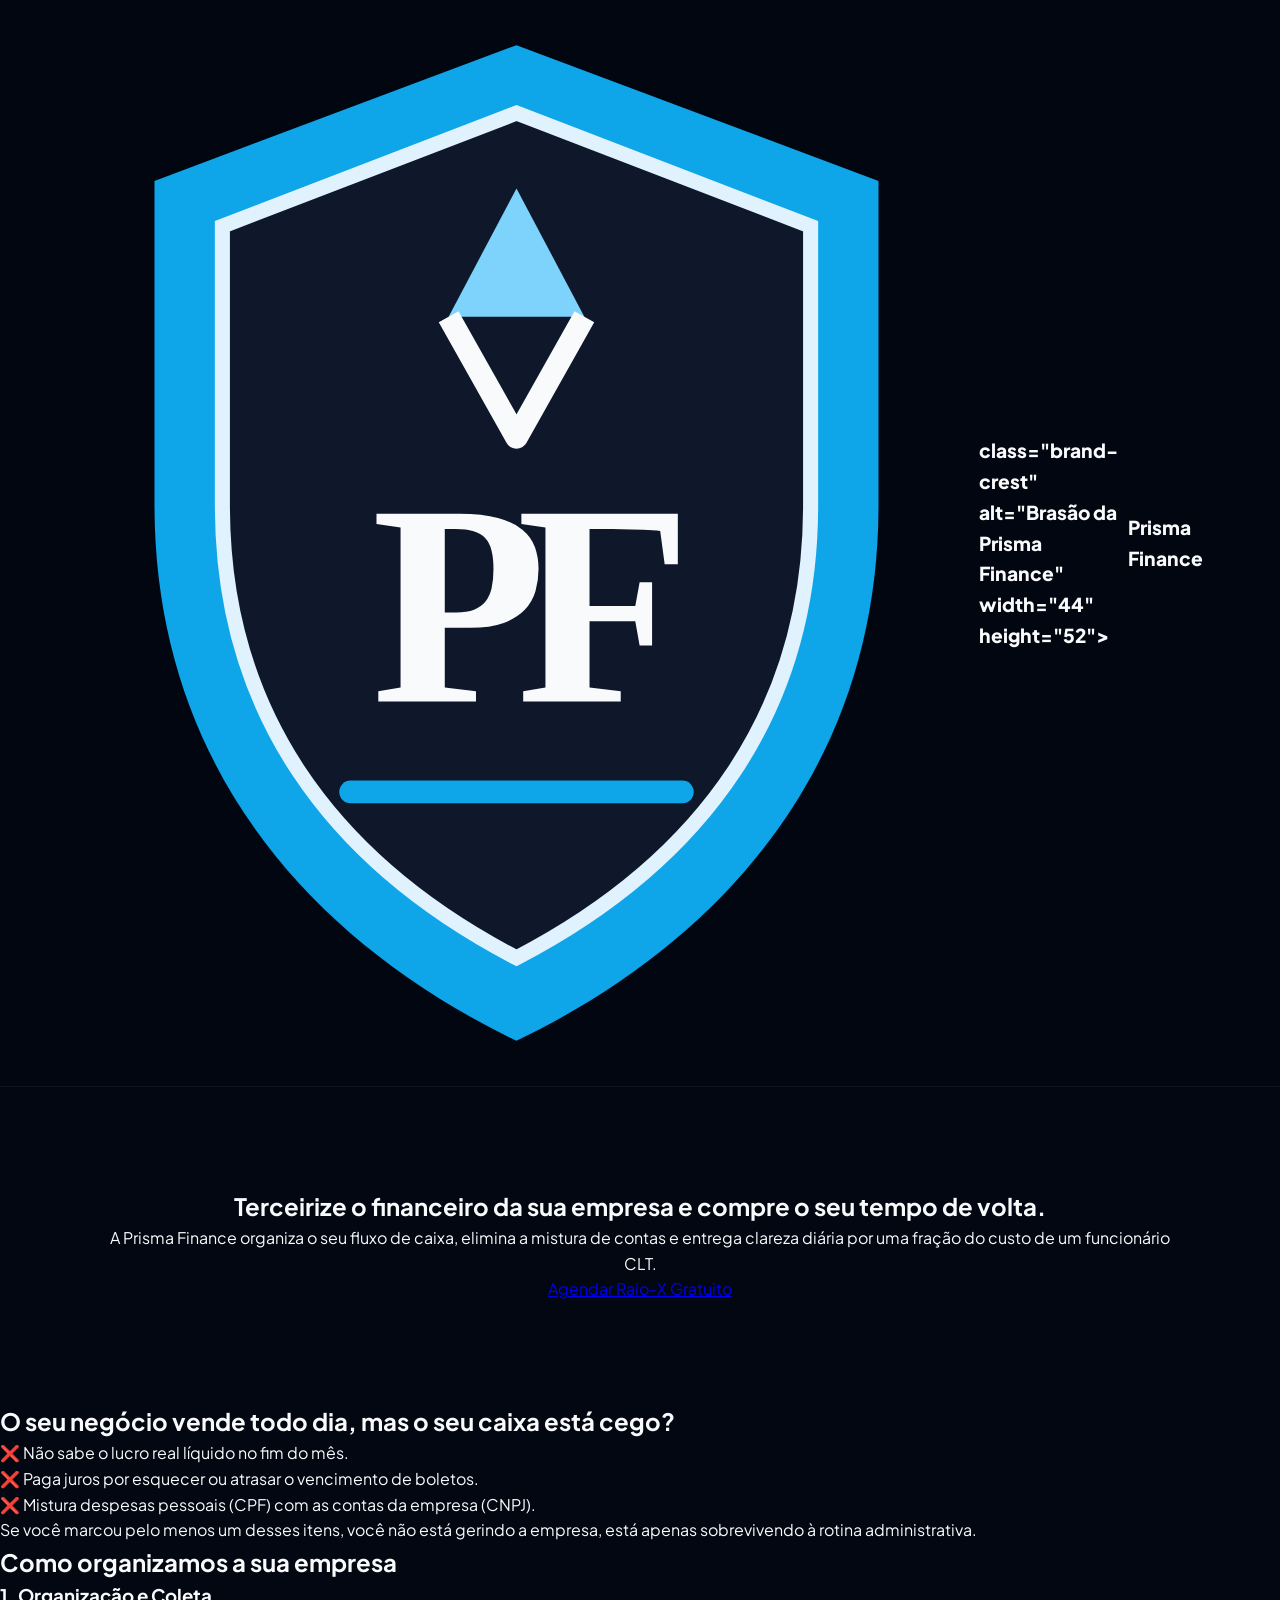
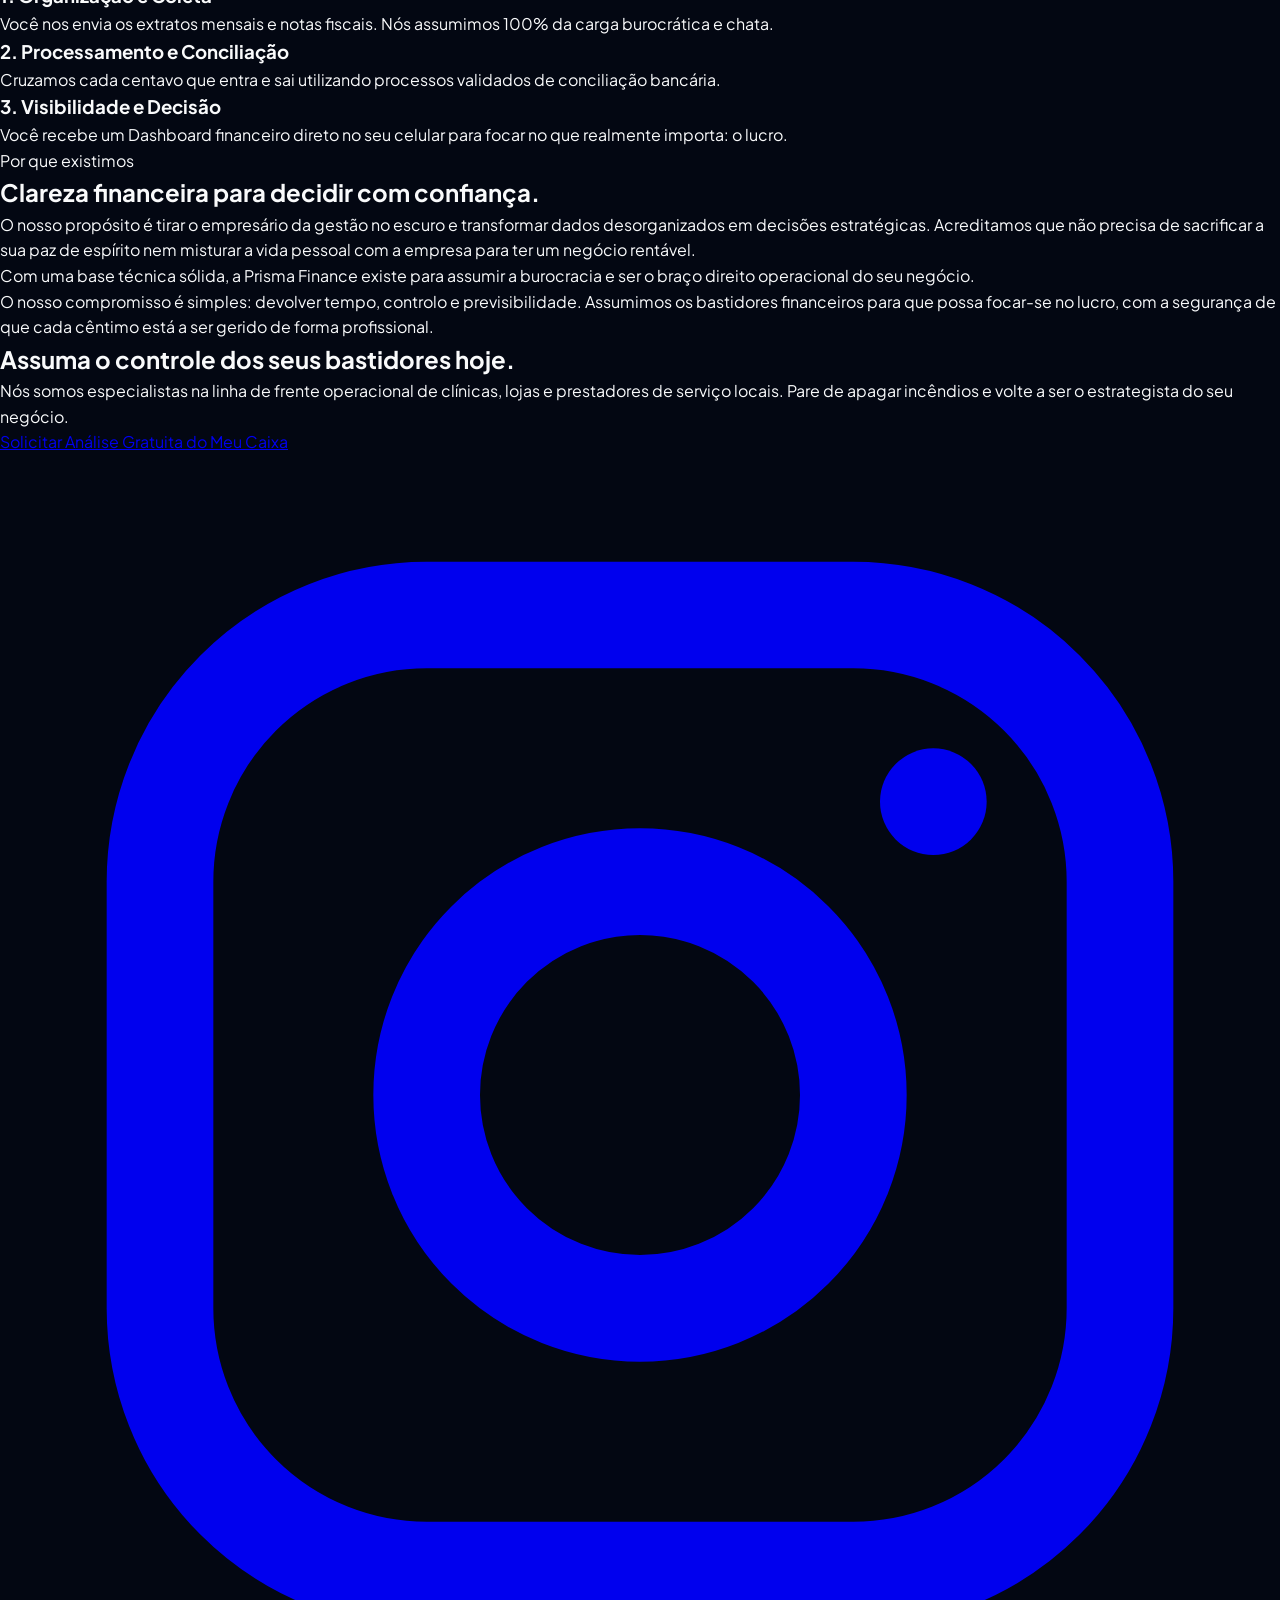
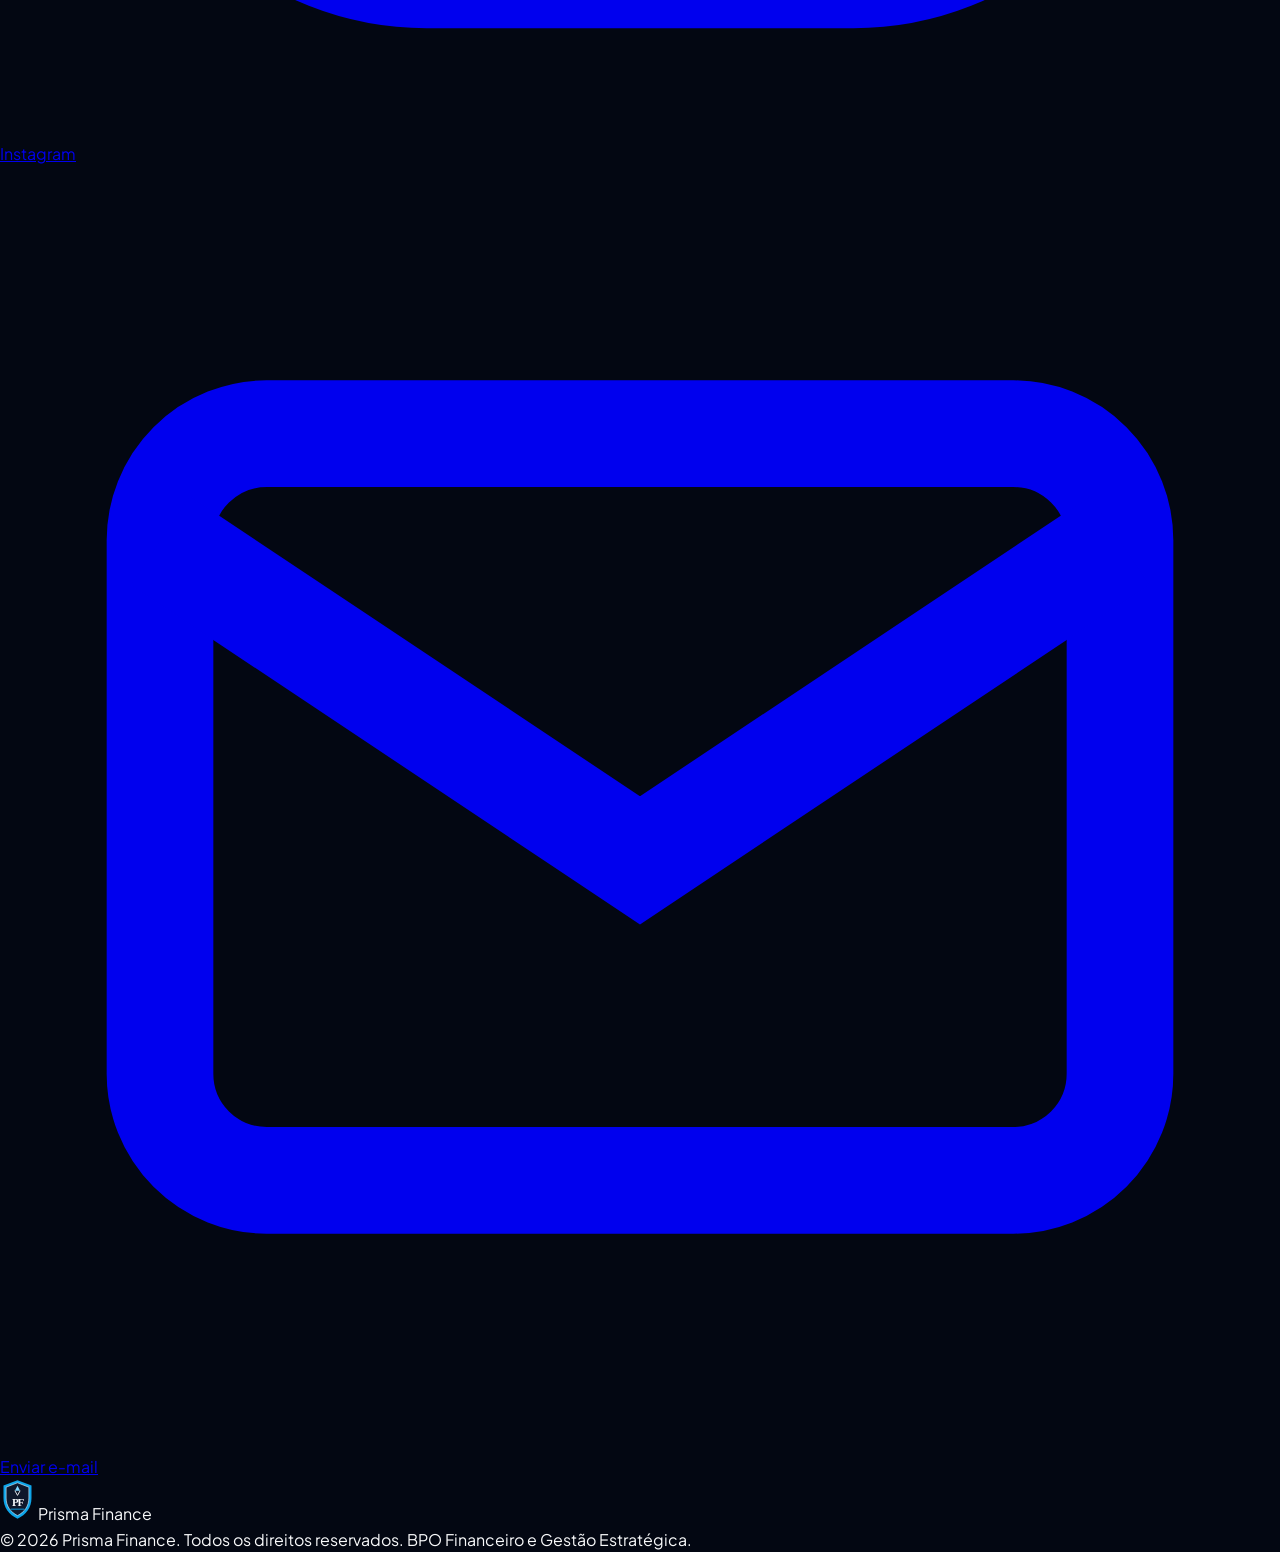
<file: index0.html>
<!DOCTYPE html>
<html lang="pt-BR">
<head>
    <link rel="stylesheet" href="css/style.css">
    <meta charset="UTF-8">
    <meta name="viewport" content="width=device-width, initial-scale=1.0">
    <title>Prisma Finance | BPO Financeiro</title>
    <link href="https://fonts.googleapis.com/css2?family=Inter:wght@300;400;600;800&display=swap" rel="stylesheet">

</head>
<body>

    <!-- Cabeçalho -->
    <header>
        <div class="logo">
            <img src="assets/prisma-brasao.svg"> class="brand-crest" alt="Brasão da Prisma Finance" width="44" height="52">
            <span>Prisma Finance</span>
        </div>
    </header>

    <!-- Dobra 1: A Promessa -->
    <section class="hero">
        <h1>Terceirize o financeiro da sua empresa e compre o seu tempo de volta.</h1>
        <p>A Prisma Finance organiza o seu fluxo de caixa, elimina a mistura de contas e entrega clareza diária por uma fração do custo de um funcionário CLT.</p>
        <a href="https://docs.google.com/forms/d/e/1FAIpQLSfBK0x-Yxd6Q-vXvgErsqJRI4zcZiMH0MtaB3asvL6tlK__wg/viewform?usp=sharing&amp;ouid=115108170295205184341" class="cta-button">Agendar Raio-X Gratuito</a>
    </section>

    <!-- Dobra 2: A Dor -->
    <section class="pain-section">
        <h2>O seu negócio vende todo dia, mas o seu caixa está cego?</h2>
        <div class="checklist">
            <div class="checklist-item">
                <span>❌</span> Não sabe o lucro real líquido no fim do mês.
            </div>
            <div class="checklist-item">
                <span>❌</span> Paga juros por esquecer ou atrasar o vencimento de boletos.
            </div>
            <div class="checklist-item">
                <span>❌</span> Mistura despesas pessoais (CPF) com as contas da empresa (CNPJ).
            </div>
        </div>
        <p>Se você marcou pelo menos um desses itens, você não está gerindo a empresa, está apenas sobrevivendo à rotina administrativa.</p>
    </section>

    <!-- Dobra 3: O Método -->
    <section class="method-section">
        <h2>Como organizamos a sua empresa</h2>
        <div class="steps-grid">
            <div class="step-card">
                <h3>1. Organização e Coleta</h3>
                <p>Você nos envia os extratos mensais e notas fiscais. Nós assumimos 100% da carga burocrática e chata.</p>
            </div>
            <div class="step-card">
                <h3>2. Processamento e Conciliação</h3>
                <p>Cruzamos cada centavo que entra e sai utilizando processos validados de conciliação bancária.</p>
            </div>
            <div class="step-card">
                <h3>3. Visibilidade e Decisão</h3>
                <p>Você recebe um Dashboard financeiro direto no seu celular para focar no que realmente importa: o lucro.</p>
            </div>
        </div>
    </section>

    <!-- Dobra 4: Propósito -->
    <section class="purpose-section" aria-labelledby="purpose-title">
        <div class="purpose-content">
            <div>
                <p class="purpose-label">Por que existimos</p>
                <h2 id="purpose-title">Clareza financeira para decidir com confiança.</h2>
            </div>
            <div class="purpose-text">
                <p>O nosso propósito é tirar o empresário da gestão no escuro e transformar dados desorganizados em decisões estratégicas. Acreditamos que não precisa de sacrificar a sua paz de espírito nem misturar a vida pessoal com a empresa para ter um negócio rentável.</p>
                <p>Com uma base técnica sólida, a Prisma Finance existe para assumir a burocracia e ser o braço direito operacional do seu negócio.</p>
                <p>O nosso compromisso é simples: devolver tempo, controlo e previsibilidade. Assumimos os bastidores financeiros para que possa focar-se no lucro, com a segurança de que cada cêntimo está a ser gerido de forma profissional.</p>
            </div>
        </div>
    </section>

    <!-- Dobra 5: Autoridade e Fechamento -->
    <section class="closing-section">
        <h2>Assuma o controle dos seus bastidores hoje.</h2>
        <p>Nós somos especialistas na linha de frente operacional de clínicas, lojas e prestadores de serviço locais. Pare de apagar incêndios e volte a ser o estrategista do seu negócio.</p>
        <a href="https://docs.google.com/forms/d/e/1FAIpQLSfBK0x-Yxd6Q-vXvgErsqJRI4zcZiMH0MtaB3asvL6tlK__wg/viewform?usp=sharing&amp;ouid=115108170295205184341" class="cta-button">Solicitar Análise Gratuita do Meu Caixa</a>
        <div class="contact-buttons" aria-label="Outras formas de contato">
            <a href="https://www.instagram.com/_prismafinance/" class="contact-button" target="_blank" rel="noopener noreferrer" aria-label="Visitar o Instagram da Prisma Finance (abre em uma nova aba)">
                <svg viewBox="0 0 24 24" fill="none" stroke="currentColor" stroke-width="2" aria-hidden="true"><rect x="3" y="3" width="18" height="18" rx="5"></rect><circle cx="12" cy="12" r="4"></circle><circle cx="17.5" cy="6.5" r="1" fill="currentColor" stroke="none"></circle></svg>
                Instagram
            </a>
            <a href="mailto:contatoprismafinance@gmail.com" class="contact-button" aria-label="Enviar e-mail para a Prisma Finance">
                <svg viewBox="0 0 24 24" fill="none" stroke="currentColor" stroke-width="2" aria-hidden="true"><rect x="3" y="5" width="18" height="14" rx="2"></rect><path d="m3 7 9 6 9-6"></path></svg>
                Enviar e-mail
            </a>
        </div>
    </section>

    <!-- Rodapé -->
    <footer>
        <div class="footer-brand">
            <img src="prisma-brasao.svg" class="brand-crest" alt="" width="52" height="61">
            <span>Prisma Finance</span>
        </div>
        <p>&copy; 2026 Prisma Finance. Todos os direitos reservados. BPO Financeiro e Gestão Estratégica.</p>
    </footer>

</body>
</html>
</file>
<file: css/style.css>
@import url('https://fonts.googleapis.com/css2?family=Plus+Jakarta+Sans:wght@400;600;800&display=swap');

:root {
    --bg-color: #030712; --bg-alt: #0b1120; --surface: #111827;
    --text-main: #f9fafb; --text-muted: #9ca3af;
    --primary: #059669; --primary-hover: #047857; --accent: #2563eb; 
    --border: rgba(255, 255, 255, 0.05);
}

* { box-sizing: border-box; margin: 0; padding: 0; }
body { font-family: 'Plus Jakarta Sans', sans-serif; background-color: var(--bg-color); color: var(--text-main); line-height: 1.6; overflow-x: hidden; scroll-behavior: smooth;}

/* TOAST NOTIFICATIONS */
.toast-container { position: fixed; bottom: 20px; right: 20px; z-index: 100000; display: flex; flex-direction: column; gap: 10px; }
.custom-toast { background: var(--surface); border: 1px solid var(--primary); color: white; padding: 15px 20px; border-radius: 8px; font-weight: 600; font-size: 0.9rem; box-shadow: 0 10px 30px rgba(0,0,0,0.5); transform: translateX(120%); transition: transform 0.3s cubic-bezier(0.68, -0.55, 0.265, 1.55); display: flex; align-items: center; }
.custom-toast.show { transform: translateX(0); }
.custom-toast.error { border-color: var(--danger); color: #fca5a5; }

/* PRELOADER */
#preloader { position: fixed; inset: 0; background: var(--bg-color); z-index: 999999; display: flex; align-items: center; justify-content: center; transition: opacity 0.5s ease; }
.preloader-content { text-align: center; }
.preloader-logo { width: 80px; animation: pulseLogo 1.5s infinite alternate; margin-bottom: 30px; filter: drop-shadow(0 0 10px rgba(5,150,105,0.5));}
.loading-bar { width: 200px; height: 4px; background: rgba(255,255,255,0.1); border-radius: 4px; overflow: hidden; margin: 0 auto 15px; }
.loading-progress { width: 0%; height: 100%; background: var(--primary); animation: loadBar 1.5s ease-in-out forwards; }
.preloader-content p { color: var(--text-muted); font-size: 0.85rem; letter-spacing: 2px; text-transform: uppercase; animation: fadeInOut 1s infinite; }
@keyframes pulseLogo { to { filter: drop-shadow(0 0 30px var(--primary)); transform: scale(1.05); } }
@keyframes loadBar { to { width: 100%; } }
@keyframes fadeInOut { 0%, 100% { opacity: 0.5; } 50% { opacity: 1; } }

.aura-glow { position: relative; border-radius: 20px; background: var(--bg-color); z-index: 1; }
.aura-glow::before { content: ''; position: absolute; inset: -2px; border-radius: 22px; background: linear-gradient(var(--angle), transparent 60%, var(--primary), var(--accent)); z-index: -1; animation: rotateAura 4s linear infinite; opacity: 0.5;}
@property --angle { syntax: '<angle>'; initial-value: 0deg; inherits: false; }
@keyframes rotateAura { to { --angle: 360deg; } }
.section-padding { padding: 100px 5%; max-width: 1200px; margin: 0 auto; }
.bg-alt { background-color: var(--bg-alt); max-width: 100%; padding: 100px 5%;}
.section-header { text-align: center; margin-bottom: 60px; max-width: 800px; margin-inline: auto;}
.section-header h2 { font-size: 2.5rem; margin-bottom: 15px; }
.section-header p { color: var(--text-muted); font-size: 1.1rem;}

/* CABEÇALHO E HERO */
header { display: flex; justify-content: space-between; align-items: center; padding: 15px 5%; position: sticky; top: 0; z-index: 9000; background: rgba(3, 7, 18, 0.8); backdrop-filter: blur(20px); border-bottom: 1px solid var(--border); }
.logo { display: flex; align-items: center; gap: 10px; font-weight: 800; font-size: 1.2rem; }
.brand-crest { width: 35px; height: auto; }
.nav-links { display: flex; gap: 20px; }
.nav-links a { color: var(--text-muted); text-decoration: none; font-size: 0.95rem; font-weight: 600; transition: 0.3s; }
.nav-links a:hover { color: var(--text-main); }
.header-actions { display: flex; gap: 15px; align-items: center; }
.btn-login, .btn-nav { background: transparent; color: var(--text-main); font-weight: 600; border: none; transition: 0.3s; cursor: pointer; font-family: inherit;}
.btn-login:hover { color: var(--primary); }
.btn-nav { font-size: 0.9rem; padding: 10px 20px; border-radius: 50px; border: 1px solid rgba(255,255,255,0.2); }
.btn-nav.aura-glow-btn { border-color: var(--primary); color: var(--primary); }

.hero { padding: 100px 5%; max-width: 1200px; margin: 0 auto; text-align: center; }
.hero-subtext { margin: 0 auto 40px; color: var(--text-muted); font-size: 1.1rem; max-width: 750px; line-height: 1.8;}
.hero-badge { display: inline-block; padding: 8px 16px; border-radius: 50px; font-size: 0.85rem; font-weight: 600; background: rgba(5, 150, 105, 0.1); color: var(--primary); border: 1px solid rgba(5, 150, 105, 0.2); margin-bottom: 25px; }
.gradient-text { font-size: 3.5rem; font-weight: 800; line-height: 1.1; margin-bottom: 25px; background: linear-gradient(135deg, #fff 0%, #6ee7b7 100%); -webkit-background-clip: text; -webkit-text-fill-color: transparent; }
.btn-primary { background: var(--primary); color: white; padding: 16px 32px; border: none; border-radius: 8px; font-weight: 600; font-size: 1.1rem; cursor: pointer; transition: 0.3s; display: inline-flex; align-items: center; justify-content: center;}
.btn-primary:hover { background: var(--primary-hover); transform: translateY(-2px); box-shadow: 0 10px 20px rgba(5,150,105,0.3);}
.btn-secondary { background: rgba(255,255,255,0.05); color: white; padding: 14px; width: 100%; border: 1px solid var(--border); border-radius: 8px; font-weight: 600; cursor: pointer; transition: 0.3s; font-family: inherit;}
.btn-secondary:hover { background: var(--surface); border-color: var(--primary); }

/* GRID DE SOLUÇÕES */
.solutions-grid { display: grid; grid-template-columns: repeat(auto-fit, minmax(260px, 1fr)); gap: 25px; }
.solution-card { background: var(--surface); padding: 35px 30px; border-radius: 16px; border: 1px solid var(--border); text-align: left; transition: 0.3s;}
.solution-card:hover { border-color: var(--primary); transform: translateY(-5px); box-shadow: 0 15px 30px rgba(0,0,0,0.5);}
.s-icon { font-size: 2.2rem; margin-bottom: 15px; display: inline-block; padding: 12px; background: rgba(255,255,255,0.03); border-radius: 12px;}
.solution-card h3 { font-size: 1.2rem; margin-bottom: 12px; }
.solution-card p { color: var(--text-muted); font-size: 0.9rem; line-height: 1.6;}
.highlight-card { border-color: var(--primary); }

/* CARTÃO HOLOGRÁFICO */
.deep-feature { display: flex; align-items: center; gap: 60px; max-width: 1100px; margin: 0 auto; }
.feature-text { flex: 1; }
.check-list { list-style: none; margin-top: 20px;}
.check-list li { margin-bottom: 15px; font-weight: 600; display: flex; gap: 10px; color: var(--text-main);}
.hologram-wrapper { flex: 1; display: flex; justify-content: center; perspective: 1000px; }
.prisma-card { width: 340px; height: 215px; background: linear-gradient(135deg, #111, #1a1a1a); border-radius: 15px; border: 1px solid rgba(255,255,255,0.1); box-shadow: 0 20px 50px rgba(0,0,0,0.8); position: relative; padding: 25px; display: flex; flex-direction: column; justify-content: space-between; transform: rotateY(-15deg) rotateX(10deg); transition: 0.5s; cursor: pointer;}
.prisma-card:hover { transform: rotateY(0deg) rotateX(0deg) scale(1.05); box-shadow: 0 30px 60px rgba(5,150,105,0.4);}
.card-logo { font-weight: 800; letter-spacing: 2px; color: rgba(255,255,255,0.9); font-size: 1.1rem; }
.card-chip { width: 45px; height: 32px; border-radius: 5px; }
.card-number { font-family: monospace; font-size: 1.3rem; letter-spacing: 3px; color: white; text-shadow: 0 2px 4px rgba(0,0,0,0.5); }
.card-bottom { display: flex; justify-content: space-between; color: rgba(255,255,255,0.6); font-size: 0.8rem; font-weight: 600; letter-spacing: 1px; }

/* CALCULADORA ROI */
.roi-content { display: grid; grid-template-columns: 1fr 1fr; gap: 40px; align-items: center; background: var(--surface); padding: 40px; border-radius: 20px;}
input[type=range] { -webkit-appearance: none; width: 100%; background: transparent; }
input[type=range]::-webkit-slider-thumb { -webkit-appearance: none; height: 24px; width: 24px; border-radius: 50%; background: var(--primary); margin-top: -10px; cursor: pointer;}
input[type=range]::-webkit-slider-runnable-track { width: 100%; height: 6px; background: rgba(255,255,255,0.1); border-radius: 5px; cursor: pointer;}
.roi-results { display: flex; gap: 20px; flex-direction: column; justify-content: center;}
.roi-box { background: var(--bg-color); padding: 25px; border-radius: 12px; text-align: center; border: 1px solid var(--border); }
.roi-box.highlight { border-color: var(--primary); background: rgba(5, 150, 105, 0.05); }

/* PLANOS */
.pricing-toggle { display: flex; align-items: center; justify-content: center; gap: 15px; margin-top: 30px; font-weight: 600; }
.pricing-toggle span.active { color: white; }
.switch { position: relative; display: inline-block; width: 50px; height: 26px; }
.switch input { opacity: 0; width: 0; height: 0; }
.slider { position: absolute; cursor: pointer; inset: 0; background-color: rgba(255,255,255,0.1); transition: .4s; border: 1px solid var(--border); border-radius: 34px;}
.slider:before { position: absolute; content: ""; height: 18px; width: 18px; left: 4px; bottom: 3px; background-color: white; transition: .4s; border-radius: 50%;}
input:checked + .slider { background-color: var(--primary); border-color: var(--primary);}
input:checked + .slider:before { transform: translateX(24px); }

.pricing-grid { display: grid; grid-template-columns: repeat(auto-fit, minmax(240px, 1fr)); gap: 20px; max-width: 1200px; margin: 40px auto 0; align-items: stretch; }
.pricing-card { background: var(--surface); border: 1px solid var(--border); border-radius: 20px; padding: 30px; display: flex; flex-direction: column; text-align: left; position: relative;}
.pricing-card.featured { padding: 0; z-index: 2; box-shadow: 0 20px 50px rgba(0,0,0,0.5); border: none; transform: scale(1.03);}
.pricing-content-inner { padding: 30px; background: var(--surface); border-radius: 20px; height: 100%; display: flex; flex-direction: column;}
.popular-badge { position: absolute; top: -15px; left: 50%; transform: translateX(-50%); background: var(--primary); color: white; padding: 5px 15px; border-radius: 50px; font-size: 0.8rem; font-weight: 800; z-index: 10;}
.plan-desc { color: var(--text-muted); font-size: 0.85rem; margin-bottom: 20px; height: 40px;}
.price { font-size: 2.2rem; font-weight: 800; color: var(--text-main); margin-bottom: 20px; }
.period { font-size: 0.9rem; color: var(--text-muted); font-weight: 400;}
.features-list { list-style: none; margin-bottom: 30px; flex: 1;}
.features-list li { margin-bottom: 12px; font-size: 0.9rem; display: flex; gap: 10px; color: var(--text-muted);}

/* MEGA FOOTER CORPORATIVO */
.mega-footer { background: var(--bg-alt); padding: 80px 5% 30px; border-top: 1px solid var(--border); }
.footer-grid { display: grid; grid-template-columns: 2fr 1fr 1fr 1fr; gap: 50px; max-width: 1200px; margin: 0 auto; border-bottom: 1px solid var(--border); padding-bottom: 50px; }
.footer-links h4 { font-size: 1.1rem; margin-bottom: 25px; color: white; }
.footer-links a { display: block; color: var(--text-muted); text-decoration: none; margin-bottom: 15px; font-size: 0.9rem; transition: 0.2s; }
.footer-links a:hover { color: var(--primary); transform: translateX(5px); }
.security-badges { display: flex; gap: 10px; flex-wrap: wrap; }
.badge-mini { background: rgba(255,255,255,0.05); border: 1px solid var(--border); padding: 5px 12px; border-radius: 50px; font-size: 0.75rem; font-weight: 600; color: var(--text-muted);}
.footer-bottom { max-width: 1200px; margin: 30px auto 0; display: flex; justify-content: space-between; align-items: center; color: rgba(255,255,255,0.3); font-size: 0.85rem; }
.system-status { display: flex; align-items: center; gap: 8px; background: rgba(5,150,105,0.1); padding: 6px 12px; border-radius: 20px; color: var(--primary); font-weight: 600; border: 1px solid rgba(5,150,105,0.2);}
.status-dot { width: 8px; height: 8px; background: var(--primary); border-radius: 50%; animation: blink 2s infinite; }
@keyframes blink { 50% { opacity: 0.3; } }

/* MODAL GERAL (LOGIN) */
.modal-overlay { position: fixed; inset: 0; background: rgba(0, 0, 0, 0.8); backdrop-filter: blur(10px); display: flex; justify-content: center; align-items: center; z-index: 9999; opacity: 0; visibility: hidden; transition: 0.3s; }
.modal-overlay.ativo { opacity: 1; visibility: visible; }
.modal-box { padding: 0; border-radius: 20px; width: 90%; max-width: 450px; transform: translateY(-50px); transition: 0.4s; box-shadow: 0 25px 50px rgba(0,0,0,0.8); background: var(--surface);}
.modal-overlay.ativo .modal-box { transform: translateY(0); }
.diag-inner-content { padding: 40px; position: relative;}
.btn-fechar { position: absolute; top: 15px; right: 20px; background: transparent; border: none; color: var(--text-muted); font-size: 2.5rem; cursor: pointer; z-index: 10;}
.scanner-screen { display: none; flex-direction: column; align-items: center; justify-content: center; height: 250px;}
.scanner-screen.active { display: flex; }
.fingerprint-icon { width: 80px; height: 80px; border: 2px solid rgba(5,150,105,0.3); border-radius: 10px; position: relative; overflow: hidden; display: flex; align-items: center; justify-content: center;}
.laser-line { position: absolute; top: 0; left: 0; width: 100%; height: 3px; background: var(--primary); box-shadow: 0 0 15px var(--primary); animation: scan 2s infinite ease-in-out; }
@keyframes scan { 0% { top: -5%; } 50% { top: 105%; } 100% { top: -5%; } }
.input-group { margin-bottom: 20px; text-align: left; }
.input-group label { display: block; font-size: 0.85rem; color: var(--text-muted); margin-bottom: 8px; font-weight: 600; }
.input-group input { width: 100%; padding: 14px; border-radius: 8px; border: 1px solid var(--border); background: rgba(0,0,0,0.3); color: white; font-family: inherit; outline: none; transition: 0.3s; }
.input-group input:focus { border-color: var(--primary); background: rgba(5,150,105,0.05); }
.spinner-small { width: 16px; height: 16px; border: 2px solid rgba(255,255,255,0.3); border-top-color: white; border-radius: 50%; animation: spin 1s linear infinite; display: inline-block; vertical-align: middle; margin-right: 8px;}

/* RESPONSIVIDADE */
@media (max-width: 950px) {
    .nav-links { display: none; }
    .hero { padding-top: 60px; }
    .gradient-text { font-size: 2.8rem; }
    .deep-feature, .roi-content, .footer-grid { grid-template-columns: 1fr; flex-direction: column; }
    .pricing-card.featured { transform: none; margin: 20px 0; }
    .footer-grid { gap: 30px; text-align: center; }
    .security-badges { justify-content: center; }
    .footer-bottom { flex-direction: column; gap: 15px; }
}
</file>
